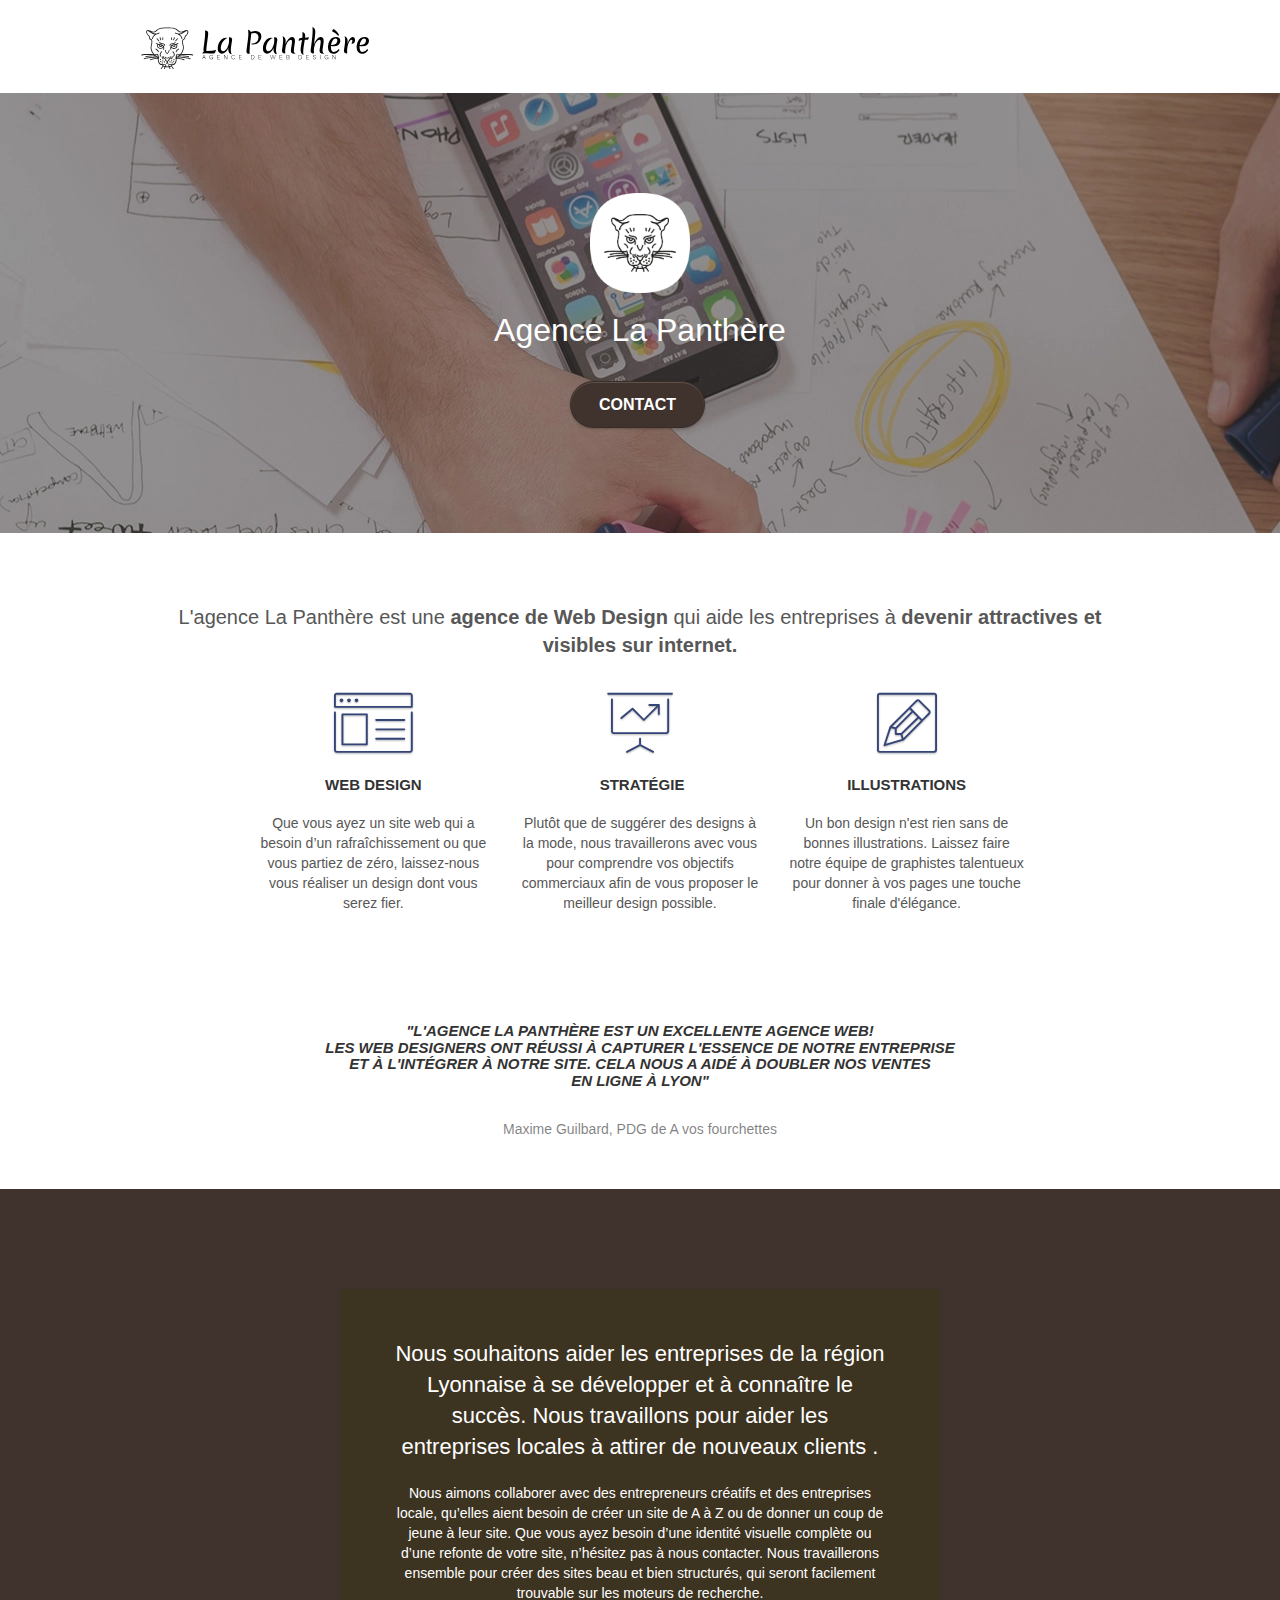
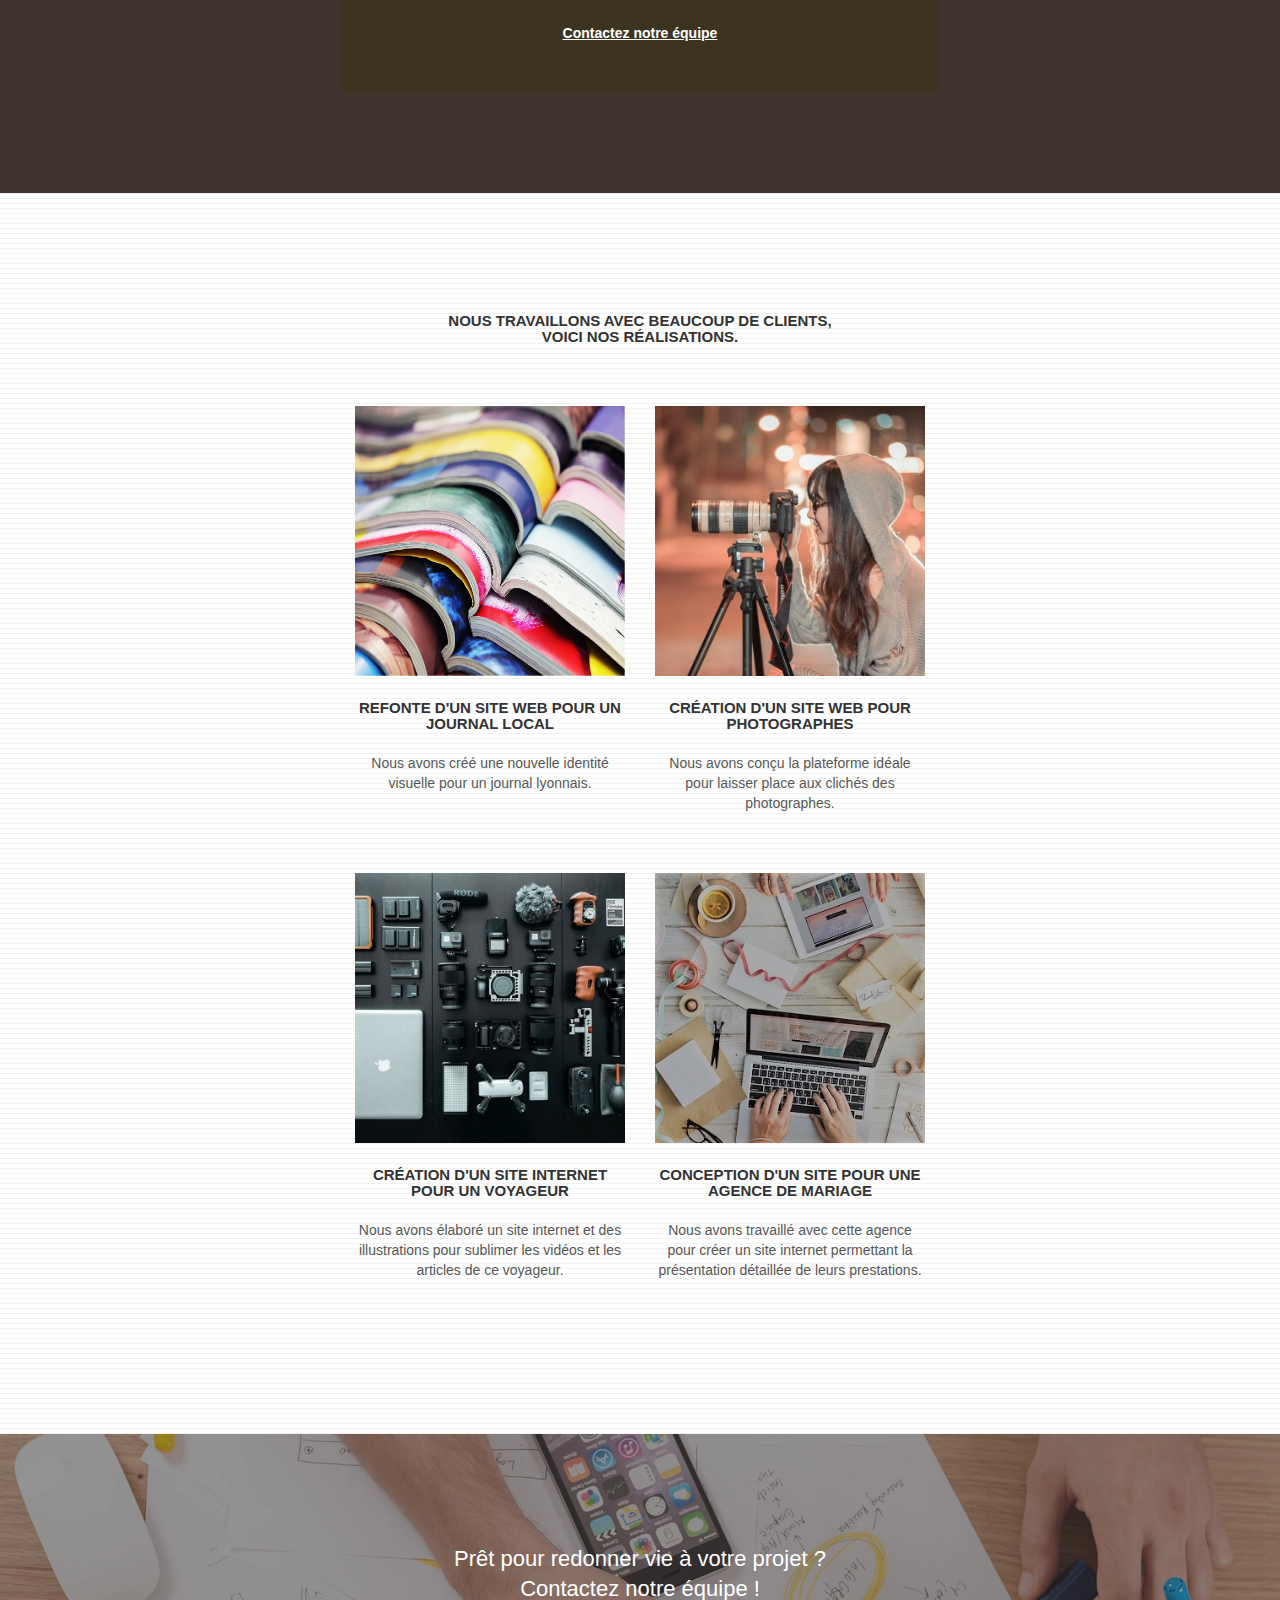
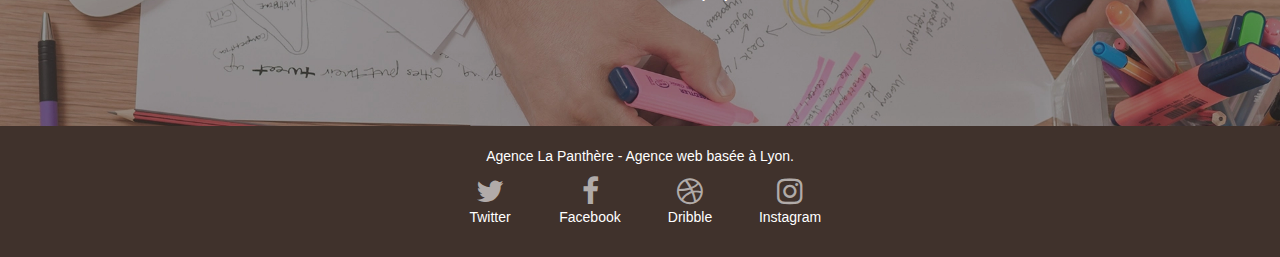
<file: index.html>
<!DOCTYPE html>
<html lang="fr">
  <head>
    <meta charset="utf-8" />
    <meta
      name="keywords"
      content="seo, google, site web, site internet, agence design paris, agence design, agence design,agence design,agence design,agence design,agence design,agence design,agence design,agence design"
    />
    <meta
      name="description"
      content="La Panthère est une agence de web design basée à Lyon qui aide les entreprises à devenir visibles 
	sur internet."
    />
    <meta
      name="viewport"
      content="width=device-width, initial-scale=1.0, viewport-fit=cover"
    />
    <link rel="shortcut icon" type="image/png" href="favicon.jpg" />

    <link rel="stylesheet" type="text/css" href="./css/bootstrap.css" />
    <link rel="stylesheet" type="text/css" href="style.css" />
    <link rel="stylesheet" type="text/css" href="./css/font-awesome.css" />
    <link rel="stylesheet" type="text/css" href="./css/et-line.css" />

    <title>La Panthère - Agence de Web Design sur Lyon</title>

    <!-- Analytics -->

    <!-- Analytics END -->
  </head>
  <body>
    <!-- Principal conteneur -->
    <div class="page-container">
      <!-- bloc-0 -->
      <div class="bloc bgc-white l-bloc" id="bloc-0">
        <div class="container bloc-sm">
          <nav class="navbar row">
            <div class="navbar-header">
              <a class="navbar-brand" href="index.html"
                ><img
                  src="img/agence-la-panthere-monochrome.svg"
                  alt="logo la panthere"
                  height="42"
              /></a>
            </div>
          </nav>
        </div>
      </div>
      <!-- bloc-0 END -->

      <!-- bloc-1-presentation -->
      <div
        class="bloc bgc-dark-slate-blue bg-banniere d-bloc bg-t-edge bloc-bg-texture texture-paper b-parallax"
        id="bloc-1-hero"
      >
        <div class="container bloc-lg">
          <div class="row tight-width-whitespace">
            <div class="col-sm-12">
              <img
                src="img/logo.webp"
                class="center-block image-resize-mode"
                alt="image la panthere"
                width="100"
              />
              <h1 class="text-center hero-bloc-text tc-white">
                Agence La Panthère
              </h1>
              <div class="text-center">
                <a
                  href="contact.html"
                  class="btn btn-lg btn-clean btn-rd cta-hero btn-atomic-tangerine"
                  id="cta-hero"
                  >Contact</a
                >
              </div>
            </div>
          </div>
        </div>
      </div>
      <!-- bloc-1-presentation END -->

      <!-- bloc-2-services -->
      <div class="bloc bgc-white l-bloc" id="bloc-2-services">
        <div class="container bloc-md">
          <div class="row">
            <h2 class="col-sm-12 text-center intro">
              L'agence La Panthère est une
              <strong>agence de Web Design</strong> qui aide les entreprises à
              <strong>devenir attractives et visibles sur internet.</strong>
            </h2>
          </div>
          <div class="row voffset-lg med-width-whitespace">
            <div class="col-sm-4">
              <div class="text-center">
                <span
                  class="et-icon-browser sm-shadow icon-dark-slate-blue icons icon-lg"
                ></span>
              </div>
              <h3 class="mg-md text-center">Web design</h3>
              <p class="text-center">
                Que vous ayez un site web qui a besoin d&rsquo;un
                rafraîchissement ou que vous partiez de zéro, laissez-nous vous
                réaliser un design dont vous serez fier.
              </p>
            </div>
            <div class="col-sm-4">
              <div class="text-center">
                <span
                  class="et-icon-presentation sm-shadow icon-dark-slate-blue icons icon-lg"
                ></span>
              </div>
              <h3 class="mg-md text-center">&nbsp;Stratégie</h3>
              <p class="text-center">
                Plutôt que de suggérer des designs à la mode, nous travaillerons
                avec vous pour comprendre vos objectifs commerciaux afin de vous
                proposer le meilleur design possible.<br />
              </p>
            </div>
            <div class="col-sm-4">
              <div class="text-center">
                <span
                  class="et-icon-edit sm-shadow icon-dark-slate-blue icons icon-lg"
                ></span>
              </div>
              <h3 class="mg-md text-center">Illustrations</h3>
              <p class="text-center">
                Un bon design n'est rien sans de bonnes illustrations. Laissez
                faire notre équipe de graphistes talentueux pour donner à vos
                pages une touche finale d'élégance.
              </p>
            </div>
          </div>
          <div class="row voffset-lg voffset">
            <div class="col-xs-12 col-md-8 col-md-offset-2 text-center">
              <h3>
                <i>
                  "L'agence La Panthère est un excellente agence web! <br />
                  Les web designers ont réussi à capturer l'essence de notre
                  entreprise <br />et à l'intégrer à notre site. Cela nous a
                  aidé à doubler nos ventes
                  <br />
                  en ligne à Lyon"
                </i>
              </h3>
              <br />
              Maxime Guilbard, PDG de A vos fourchettes
            </div>
          </div>
        </div>
      </div>
      <!-- bloc-2-services END -->

      <!-- bloc-3-what-i-do -->
      <div
        class="bloc tc-white bgc-atomic-tangerine bg-presentation d-bloc bloc-bg-texture texture-paper b-parallax"
        id="bloc-3-what-i-do"
      >
        <div class="container bloc-lg">
          <div class="row tight-width-whitespace black-background">
            <div class="col-sm-12">
              <h2 class="mg-md text-center tc-white">
                Nous souhaitons aider les entreprises de la région Lyonnaise à
                se développer et à connaître le succès. Nous travaillons pour
                aider les entreprises locales à attirer de nouveaux clients .<br />
              </h2>
              <p class="text-center white">
                Nous aimons collaborer avec des entrepreneurs créatifs et des
                entreprises locale, qu’elles aient besoin de créer un site de A
                à Z ou de donner un coup de jeune à leur site. Que vous ayez
                besoin d’une identité visuelle complète ou d’une refonte de
                votre site, n’hésitez pas à nous contacter. Nous travaillerons
                ensemble pour créer des sites beau et bien structurés, qui
                seront facilement trouvable sur les moteurs de recherche.
                <br /><br /><a class="ltc-white bold-link" href="page2.html"
                  >Contactez notre équipe</a
                ><br />
              </p>
            </div>
          </div>
        </div>
      </div>
      <!-- bloc-3-what-i-do END -->

      <!-- bloc-4-portfolio -->
      <div
        class="bloc bgc-white bg-lines-h2-bg bg-repeat l-bloc"
        id="bloc-4-portfolio"
      >
        <div class="container bloc-lg">
          <div class="row">
            <h3 class="col-sm-12 text-center">
              Nous travaillons avec beaucoup de clients,<br />
              voici nos réalisations.
            </h3>
          </div>
          <div class="row tight-width-whitespace portfolio-row">
            <div class="col-sm-6">
              <a
                href="#"
                data-lightbox="img/1.webp"
                data-gallery-id="gallery-1"
                data-caption="Refonte d'un site web pour un journal local"
                data-frame="snapshot-lb"
                ><img
                  src="img/1.webp"
                  loading="lazy"
                  alt="image de refonte site web journal"
                  class="img-responsive portfolio-thumb"
              /></a>
              <h3 class="mg-md text-center">
                Refonte d'un site web pour un journal local
              </h3>
              <p class="text-center">
                Nous avons créé une nouvelle identité visuelle pour un journal
                lyonnais.
              </p>
            </div>
            <div class="col-sm-6">
              <a
                href="#"
                data-lightbox="img/2.webp"
                data-gallery-id="gallery-1"
                data-caption="Création d'un site web pour photographes"
                data-frame="snapshot-lb"
                ><img
                  src="img/2.webp"
                  class="img-responsive portfolio-thumb"
                  loading="lazy"
                  alt="image Création d'un site web pour photographes"
              /></a>
              <h3 class="mg-md text-center">
                Création d'un site web pour photographes
              </h3>
              <p class="text-center">
                Nous avons conçu la plateforme idéale pour laisser place aux
                clichés des photographes.
              </p>
            </div>
          </div>
          <div class="row tight-width-whitespace portfolio-row">
            <div class="col-sm-6">
              <a
                href="#"
                data-lightbox="img/3.webp"
                data-gallery-id="gallery-1"
                data-caption="Création d'un site internet pour un voyageur"
                data-frame="snapshot-lb"
                ><img
                  src="img/3.webp"
                  class="img-responsive portfolio-thumb"
                  loading="lazy"
                  alt="image Création d'un site web pour voyageur"
              /></a>
              <h3 class="mg-md text-center">
                Création d'un site internet pour un voyageur
              </h3>
              <p class="text-center">
                Nous avons élaboré un site internet et des illustrations pour
                sublimer les vidéos et les articles de ce voyageur.
              </p>
            </div>
            <div class="col-sm-6">
              <a
                href="#"
                data-lightbox="img/4.webp"
                data-gallery-id="gallery-1"
                data-caption="Conception d'un site pour une agence de mariage"
                data-frame="snapshot-lb"
                ><img
                  src="img/4.webp"
                  class="img-responsive portfolio-thumb"
                  loading="lazy"
                  alt="image Création d'un site web pour agence de mariage"
              /></a>
              <h3 class="mg-md text-center">
                Conception d'un site pour une agence de mariage
              </h3>
              <p class="text-center">
                Nous avons travaillé avec cette agence pour créer un site
                internet permettant la présentation détaillée de leurs
                prestations.
              </p>
            </div>
          </div>
        </div>
      </div>
      <!-- bloc-4-portfolio END -->

      <!-- bloc-5-cta -->
      <div
        class="bloc bgc-dark-slate-blue bg-banniere d-bloc bloc-bg-texture texture-paper"
        id="bloc-5-cta"
      >
        <div class="container bloc-lg">
          <div class="row">
            <h2 class="mg-md text-center tc-white">
              Prêt pour redonner vie à votre projet ?<br />Contactez notre
              équipe !
            </h2>
            <div class="col-sm-12 text-center"></div>
          </div>
        </div>
      </div>
      <!-- bloc-5-cta END -->

      <!-- Footer - bloc-8 -->
      <div class="bloc bgc-atomic-tangerine d-bloc" id="bloc-8">
        <div class="container bloc-sm">
          <div class="row">
            <div class="col-sm-12">
              <p class="text-center white">
                Agence La Panthère - Agence web basée à Lyon.<br />
              </p>
              <div class="row row-no-gutters social">
                <div class="col-sm-3">
                  <div class="text-center">
                    <a class="social" href="#"
                      ><span class="fa fa-twitter icon-md"></span>
                      <p class="tc-white">Twitter</p></a
                    >
                  </div>
                </div>
                <div class="col-sm-3">
                  <div class="text-center">
                    <a class="social" href="#"
                      ><span class="fa fa-facebook icon-md"></span>
                      <p class="tc-white">Facebook</p></a
                    >
                  </div>
                </div>
                <div class="col-sm-3">
                  <div class="text-center">
                    <a class="social" href="#"
                      ><span class="fa fa-dribbble icon-md"></span>
                      <p class="tc-white">Dribble</p></a
                    >
                  </div>
                </div>
                <div class="col-sm-3">
                  <div class="text-center">
                    <a class="social" href="#"
                      ><span class="fa fa-instagram icon-md"></span>
                      <p class="tc-white">Instagram</p></a
                    >
                  </div>
                </div>
              </div>
            </div>
          </div>
        </div>
      </div>
      <!-- Footer - bloc-8 END -->
    </div>
    <!-- Principal conteneur END -->
    <script src="./js/jquery-2.1.0.js"></script>
    <script src="./js/bootstrap.js"></script>
    <script src="./js/blocs.js"></script>
    <script src="./js/jquery.touchSwipe.js" defer></script>
    <script src="./js/gmaps.js"></script>
    <script src="./js/jqBootstrapValidation.js"></script>
    <script src="./js/formHandler.js"></script>
  </body>
</html>
</file>
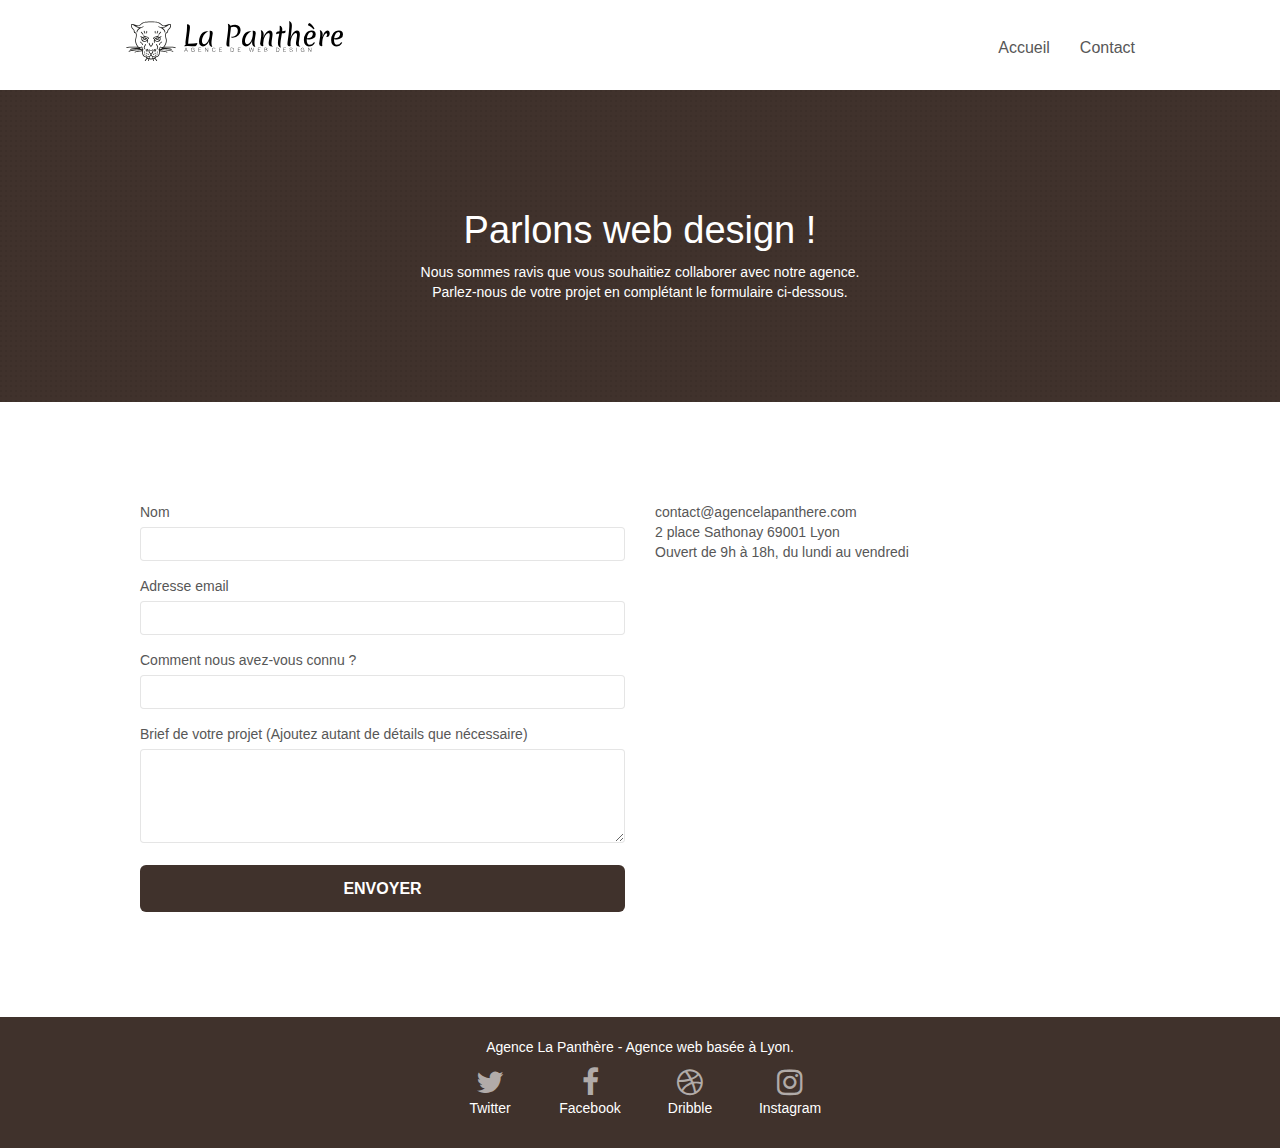
<file: contact.html>
<!DOCTYPE html>
<html lang="fr">
  <head>
    <meta charset="utf-8" />
    <meta name="keywords" content="" />
    <meta
      name="description"
      content="La Panthère est une agence de web design basée à Lyon n'hesitez pas à nous contacter."
    />
    <meta
      name="viewport"
      content="width=device-width, initial-scale=1.0, viewport-fit=cover"
    />
    <link rel="shortcut icon" type="image/png" href="favicon.jpg" />

    <link rel="stylesheet" type="text/css" href="./css/bootstrap.css" />
    <link rel="stylesheet" type="text/css" href="style.css" />
    <link rel="stylesheet" type="text/css" href="./css/font-awesome.css" />
    <link rel="stylesheet" type="text/css" href="./css/et-line.css" />

    <title>La Panthère - Contactez-nous</title>

    <!-- Analytics -->

    <!-- Analytics END -->
  </head>
  <body>
    <!-- Principal conteneur -->
    <div class="page-container">
      <!-- bloc-0 -->
      <div class="bloc bgc-white l-bloc" id="bloc-0">
        <div class="container bloc-sm">
          <nav class="navbar row">
            <div class="navbar-header">
              <img
                src="img/agence-la-panthere-monochrome.svg"
                alt="atlanta web design logo"
                height="40"
              />
              <button
                id="nav-toggle"
                type="button"
                class="ui-navbar-toggle navbar-toggle"
                data-toggle="collapse"
                data-target=".navbar-1"
              >
                <span class="sr-only">Toggle navigation</span
                ><span class="icon-bar"></span><span class="icon-bar"></span
                ><span class="icon-bar"></span>
              </button>
            </div>
            <div class="collapse navbar-collapse navbar-1 special-dropdown-nav">
              <ul class="site-navigation nav navbar-nav">
                <li>
                  <a href="index.html">Accueil</a>
                </li>
                <li></li>
                <li>
                  <a href="contact.html">Contact</a>
                </li>
              </ul>
            </div>
          </nav>
        </div>
      </div>
      <!-- bloc-0 END -->

      <!-- bloc-6 -->
      <div
        class="bloc bg-dots-bg bg-repeat bgc-atomic-tangerine d-bloc bloc-bg-texture texture-paper"
        id="bloc-6"
      >
        <div class="container bloc-lg">
          <div class="row">
            <div class="col-sm-12">
              <h1 class="text-center hero-bloc-text tc-white">
                Parlons web design !
              </h1>
              <p class="text-center mg-lg tc-white tight-width-whitespace">
                Nous sommes ravis que vous souhaitiez collaborer avec notre
                agence.<br />
                Parlez-nous de votre projet en complétant le formulaire
                ci-dessous.
              </p>
            </div>
          </div>
        </div>
      </div>
      <!-- bloc-6 END -->

      <!-- bloc-7 -->
      <div class="bloc bgc-white l-bloc" id="bloc-7">
        <div class="container bloc-lg">
          <div class="row">
            <div class="col-sm-6">
              <form
                id="form_1"
                novalidate
                data-success-msg="Your message has been sent."
                data-fail-msg="Sorry it seems that our mail server is not responding, Sorry for the inconvenience!"
              >
                <div class="form-group">
                  <label for="name"> Nom </label>
                  <input id="name" class="form-control" required />
                </div>
                <div class="form-group">
                  <label for="email"> Adresse email</label>
                  <input
                    id="email"
                    class="form-control"
                    type="email"
                    required
                  />
                </div>
                <div class="form-group">
                  <label for="input_504"> Comment nous avez-vous connu ?</label>
                  <input
                    class="form-control"
                    type="email"
                    required
                    id="input_504"
                  />
                </div>
                <div class="form-group">
                  <label for="message">
                    Brief de votre projet (Ajoutez autant de détails que
                    nécessaire)</label
                  >
                  <textarea
                    id="message"
                    class="form-control"
                    rows="4"
                    cols="50"
                    required
                  ></textarea>
                </div>
                <button
                  class="bloc-button btn btn-lg btn-block cta-hero btn-atomic-tangerine"
                  type="submit"
                >
                  Envoyer
                </button>
              </form>
            </div>
            <div class="col-sm-6">
              <p>
                contact@agencelapanthere.com<br />2 place Sathonay 69001 Lyon<br />Ouvert
                de 9h à 18h, du lundi au vendredi<br />
              </p>
            </div>
          </div>
        </div>
      </div>
      <!-- bloc-7 END -->

      <!-- ScrollToTop Button -->
      <a class="bloc-button btn btn-d scrollToTop" onclick="scrollToTarget('1')"
        ><span class="fa fa-chevron-up"></span
      ></a>
      <!-- ScrollToTop Button END-->

      <!-- Footer - bloc-8 -->
      <div class="bloc bgc-atomic-tangerine d-bloc" id="bloc-8">
        <div class="container bloc-sm">
          <div class="row">
            <div class="col-sm-12">
              <p class="text-center white">
                Agence La Panthère - Agence web basée à Lyon.<br />
              </p>
              <div class="row row-no-gutters social">
                <div class="col-sm-3">
                  <div class="text-center">
                    <a class="social" href="#"
                      ><span class="fa fa-twitter icon-md"></span>
                      <p class="tc-white">Twitter</p></a
                    >
                  </div>
                </div>
                <div class="col-sm-3">
                  <div class="text-center">
                    <a class="social" href="#"
                      ><span class="fa fa-facebook icon-md"></span>
                      <p class="tc-white">Facebook</p></a
                    >
                  </div>
                </div>
                <div class="col-sm-3">
                  <div class="text-center">
                    <a class="social" href="#"
                      ><span class="fa fa-dribbble icon-md"></span>
                      <p class="tc-white">Dribble</p></a
                    >
                  </div>
                </div>
                <div class="col-sm-3">
                  <div class="text-center">
                    <a class="social" href="#"
                      ><span class="fa fa-instagram icon-md"></span>
                      <p class="tc-white">Instagram</p></a
                    >
                  </div>
                </div>
              </div>
            </div>
          </div>
        </div>
      </div>
      <!-- Footer - bloc-8 END -->
    </div>
    <!-- Principal conteneur END -->
    <script src="./js/jquery-2.1.0.js"></script>
    <script src="./js/bootstrap.js"></script>
    <script src="./js/blocs.js"></script>
    <script src="./js/jqBootstrapValidation.js"></script>
    <script src="./js/formHandler.js"></script>
  </body>
</html>
</file>
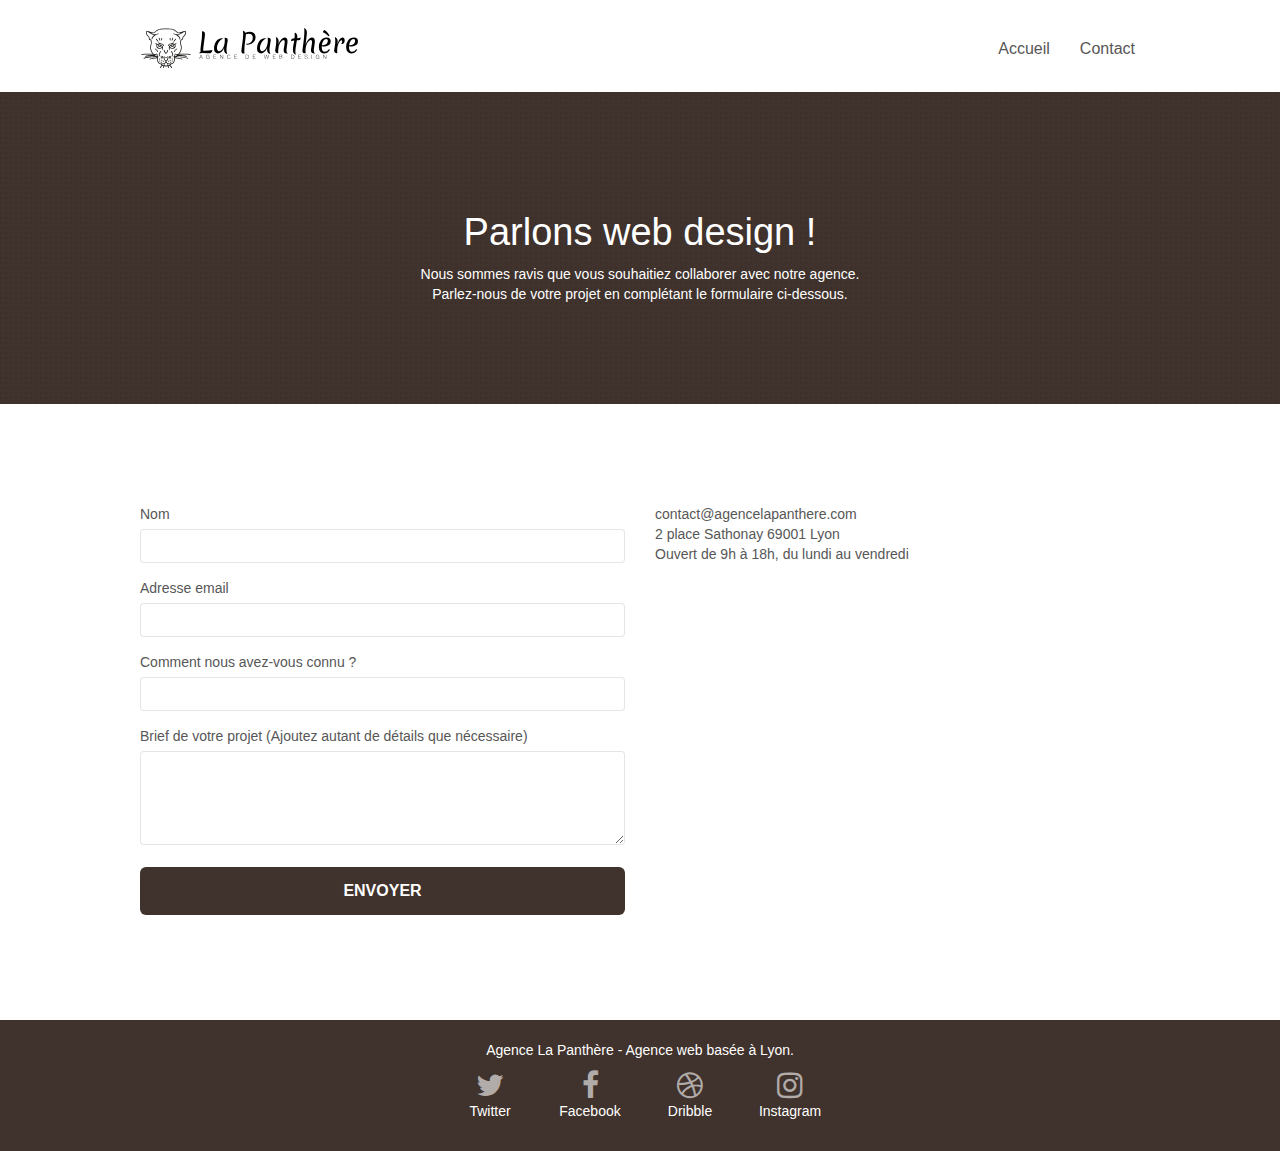
<file: page2.html>
<!DOCTYPE html>
<html lang="fr">
  <head>
    <meta charset="utf-8" />
    <meta name="keywords" content="" />
    <meta
      name="description"
      content="La Panthère est une agence de web design basée à Lyon n'hesitez pas à nous contacter."
    />
    <meta
      name="viewport"
      content="width=device-width, initial-scale=1.0, viewport-fit=cover"
    />
    <link rel="shortcut icon" type="image/png" href="favicon.jpg" />

    <link rel="stylesheet" type="text/css" href="./css/bootstrap.css" />
    <link rel="stylesheet" type="text/css" href="style.css" />
    <link rel="stylesheet" type="text/css" href="./css/font-awesome.css" />
    <link rel="stylesheet" type="text/css" href="./css/et-line.css" />

    <title>La Panthère - Contactez-nous</title>

    <!-- Analytics -->

    <!-- Analytics END -->
  </head>
  <body>
    <!-- Principal conteneur -->
    <div class="page-container">
      <!-- bloc-0 -->
      <div class="bloc bgc-white l-bloc" id="bloc-0">
        <div class="container bloc-sm">
          <nav class="navbar row">
            <div class="navbar-header">
              <a class="navbar-brand" href="index.html"
                ><img
                  src="img/agence-la-panthere-monochrome.svg"
                  alt="atlanta web design logo"
                  height="40"
              /></a>
              <button
                id="nav-toggle"
                type="button"
                class="ui-navbar-toggle navbar-toggle"
                data-toggle="collapse"
                data-target=".navbar-1"
              >
                <span class="sr-only">Toggle navigation</span
                ><span class="icon-bar"></span><span class="icon-bar"></span
                ><span class="icon-bar"></span>
              </button>
            </div>
            <div class="collapse navbar-collapse navbar-1 special-dropdown-nav">
              <ul class="site-navigation nav navbar-nav">
                <li>
                  <a href="index.html">Accueil</a>
                </li>
                <li></li>
                <li>
                  <a href="page2.html">Contact</a>
                </li>
              </ul>
            </div>
          </nav>
        </div>
      </div>
      <!-- bloc-0 END -->

      <!-- bloc-6 -->
      <div
        class="bloc bg-dots-bg bg-repeat bgc-atomic-tangerine d-bloc bloc-bg-texture texture-paper"
        id="bloc-6"
      >
        <div class="container bloc-lg">
          <div class="row">
            <div class="col-sm-12">
              <h1 class="text-center hero-bloc-text tc-white">
                Parlons web design !
              </h1>
              <p class="text-center mg-lg tc-white tight-width-whitespace">
                Nous sommes ravis que vous souhaitiez collaborer avec notre
                agence.<br />
                Parlez-nous de votre projet en complétant le formulaire
                ci-dessous.
              </p>
            </div>
          </div>
        </div>
      </div>
      <!-- bloc-6 END -->

      <!-- bloc-7 -->
      <div class="bloc bgc-white l-bloc" id="bloc-7">
        <div class="container bloc-lg">
          <div class="row">
            <div class="col-sm-6">
              <form
                id="form_1"
                novalidate
                success-msg="Your message has been sent."
                fail-msg="Sorry it seems that our mail server is not responding, Sorry for the inconvenience!"
              >
                <div class="form-group">
                  <label for="name"> Nom </label>
                  <input id="name" class="form-control" required />
                </div>
                <div class="form-group">
                  <label for="email"> Adresse email</label>
                  <input
                    id="email"
                    class="form-control"
                    type="email"
                    required
                  />
                </div>
                <div class="form-group">
                  <label for="input_504"> Comment nous avez-vous connu ?</label>
                  <input
                    class="form-control"
                    type="email"
                    required
                    id="input_504"
                  />
                </div>
                <div class="form-group">
                  <label for="message">
                    Brief de votre projet (Ajoutez autant de détails que
                    nécessaire)</label
                  >
                  <textarea
                    id="message"
                    class="form-control"
                    rows="4"
                    cols="50"
                    required
                  ></textarea>
                </div>
                <button
                  class="bloc-button btn btn-lg btn-block cta-hero btn-atomic-tangerine"
                  type="submit"
                >
                  Envoyer
                </button>
              </form>
            </div>
            <div class="col-sm-6">
              <p>
                contact@agencelapanthere.com<br />2 place Sathonay 69001 Lyon<br />Ouvert
                de 9h à 18h, du lundi au vendredi<br />
              </p>
            </div>
          </div>
        </div>
      </div>
      <!-- bloc-7 END -->

      <!-- ScrollToTop Button -->
      <a class="bloc-button btn btn-d scrollToTop" onclick="scrollToTarget('1')"
        ><span class="fa fa-chevron-up"></span
      ></a>
      <!-- ScrollToTop Button END-->

      <!-- Footer - bloc-8 -->
      <div class="bloc bgc-atomic-tangerine d-bloc" id="bloc-8">
        <div class="container bloc-sm">
          <div class="row">
            <div class="col-sm-12">
              <p class="text-center white">
                Agence La Panthère - Agence web basée à Lyon.<br />
              </p>
              <div class="row row-no-gutters social">
                <div class="col-sm-3">
                  <div class="text-center">
                    <a class="social" href="#"
                      ><span class="fa fa-twitter icon-md"></span>
                      <p class="tc-white">Twitter</p></a
                    >
                  </div>
                </div>
                <div class="col-sm-3">
                  <div class="text-center">
                    <a class="social" href="#"
                      ><span class="fa fa-facebook icon-md"></span>
                      <p class="tc-white">Facebook</p></a
                    >
                  </div>
                </div>
                <div class="col-sm-3">
                  <div class="text-center">
                    <a class="social" href="#"
                      ><span class="fa fa-dribbble icon-md"></span>
                      <p class="tc-white">Dribble</p></a
                    >
                  </div>
                </div>
                <div class="col-sm-3">
                  <div class="text-center">
                    <a class="social" href="#"
                      ><span class="fa fa-instagram icon-md"></span>
                      <p class="tc-white">Instagram</p></a
                    >
                  </div>
                </div>
              </div>
            </div>
          </div>
        </div>
      </div>
      <!-- Footer - bloc-8 END -->
    </div>
    <!-- Principal conteneur END -->
    <script src="./js/jquery-2.1.0.js"></script>
    <script src="./js/bootstrap.js"></script>
    <script src="./js/blocs.js"></script>
    <script src="./js/jqBootstrapValidation.js"></script>
    <script src="./js/formHandler.js"></script>
  </body>
</html>
</file>
<file: style.css>
body {
  margin: 0;
  padding: 0;
  background: #fff;
  overflow-x: hidden;
  -webkit-font-smoothing: antialiased;
  -moz-osx-font-smoothing: grayscale;
}

a,
button {
  transition: all 0.3s ease-in-out;
  outline: none !important;
}

a:hover {
  text-decoration: none;
  cursor: pointer;
}

#page-loading-blocs-notifaction {
  position: fixed;
  top: 0;
  bottom: 0;
  width: 100%;
  z-index: 100000;
  background: #ffffff url("img/pageload-spinner.gif") no-repeat center center;
}

.bloc {
  width: 100%;
  clear: both;
  background: 50% 50% no-repeat;
  padding: 0 50px;
  -webkit-background-size: cover;
  -moz-background-size: cover;
  -o-background-size: cover;
  background-size: cover;
  position: relative;
}

.bloc .container {
  padding-left: 0;
  padding-right: 0;
}

.bloc-lg {
  padding: 100px 50px;
}

.bloc-md {
  padding: 50px;
}

.bloc-sm {
  padding: 20px 50px;
}

.bg-center,
.bg-l-edge,
.bg-r-edge,
.bg-t-edge,
.bg-b-edge,
.bg-tl-edge,
.bg-bl-edge,
.bg-tr-edge,
.bg-br-edge,
.bg-repeat {
  -webkit-background-size: auto !important;
  -moz-background-size: auto !important;
  -o-background-size: auto !important;
  background-size: auto !important;
}

.bg-repeat {
  background: repeat;
}

.bg-t-edge {
  background: top no-repeat;
}

.bloc-bg-texture::before {
  content: "";
  background-size: 2px 2px;
  position: absolute;
  top: 0;
  bottom: 0;
  left: 0;
  right: 0;
}

/* .texture-paper::before {
  background: url("img/texture-paper.png");
  background-size: 280px 280px;
} */

.b-parallax {
  background-attachment: fixed;
}

.d-bloc {
  color: rgba(255, 255, 255, 0.7);
}

.d-bloc button:hover {
  color: rgba(255, 255, 255, 0.9);
}

.d-bloc .icon-round,
.d-bloc .icon-square,
.d-bloc .icon-rounded,
.d-bloc .icon-semi-rounded-a,
.d-bloc .icon-semi-rounded-b {
  border-color: rgba(255, 255, 255, 0.9);
}

.d-bloc .divider-h span {
  border-color: rgba(255, 255, 255, 0.2);
}

.d-bloc .a-btn,
.d-bloc .navbar a,
.d-bloc .navbar-brand,
.d-bloc a .icon-sm,
.d-bloc a .icon-md,
.d-bloc a .icon-lg,
.d-bloc a .icon-xl,
.d-bloc h1 a,
.d-bloc h2 a,
.d-bloc h3 a,
.d-bloc h4 a,
.d-bloc h5 a,
.d-bloc h6 a,
.d-bloc p a {
  color: rgba(255, 255, 255, 0.6);
}

.d-bloc .a-btn:hover,
.d-bloc .navbar a:hover,
.d-bloc .navbar-brand:hover,
.d-bloc a:hover .icon-sm,
.d-bloc a:hover .icon-md,
.d-bloc a:hover .icon-lg,
.d-bloc a:hover .icon-xl,
.d-bloc h1 a:hover,
.d-bloc h2 a:hover,
.d-bloc h3 a:hover,
.d-bloc h4 a:hover,
.d-bloc h5 a:hover,
.d-bloc h6 a:hover,
.d-bloc p a:hover {
  color: rgba(255, 255, 255, 1);
}

.d-bloc .navbar-toggle .icon-bar {
  background: rgba(255, 255, 255, 1);
}

.d-bloc .btn-wire,
.d-bloc .btn-wire:hover {
  color: rgba(255, 255, 255, 1);
  border-color: rgba(255, 255, 255, 1);
}

.d-bloc .panel {
  color: rgba(0, 0, 0, 0.5);
}

.d-bloc .panel button:hover {
  color: rgba(0, 0, 0, 0.7);
}

.d-bloc .panel icon {
  border-color: rgba(0, 0, 0, 0.7);
}

.d-bloc .panel .divider-h span {
  border-color: rgba(0, 0, 0, 0.1);
}

.d-bloc .panel .a-btn {
  color: rgba(0, 0, 0, 0.6);
}

.d-bloc .panel .a-btn:hover {
  color: rgba(0, 0, 0, 1);
}

.d-bloc .panel .btn-wire,
.d-bloc .panel .btn-wire:hover {
  color: rgba(0, 0, 0, 0.7);
  border-color: rgba(0, 0, 0, 0.3);
}

.d-bloc .panel,
.l-bloc {
  color: rgba(0, 0, 0, 0.5);
}

.d-bloc .panel button:hover,
.l-bloc button:hover {
  color: rgba(0, 0, 0, 0.7);
}

.l-bloc .icon-round,
.l-bloc .icon-square,
.l-bloc .icon-rounded,
.l-bloc .icon-semi-rounded-a,
.l-bloc .icon-semi-rounded-b {
  border-color: rgba(0, 0, 0, 0.7);
}

.d-bloc .panel .divider-h span,
.l-bloc .divider-h span {
  border-color: rgba(0, 0, 0, 0.1);
}

.d-bloc .panel .a-btn,
.l-bloc .a-btn,
.l-bloc .navbar a,
.l-bloc .navbar-brand,
.l-bloc a .icon-sm,
.l-bloc a .icon-md,
.l-bloc a .icon-lg,
.l-bloc a .icon-xl,
.l-bloc h1 a,
.l-bloc h2 a,
.l-bloc h3 a,
.l-bloc h4 a,
.l-bloc h5 a,
.l-bloc h6 a,
.l-bloc p a {
  color: rgba(0, 0, 0, 0.6);
}

.d-bloc .panel .a-btn:hover,
.l-bloc .a-btn:hover,
.l-bloc .navbar a:hover,
.l-bloc .navbar-brand:hover,
.l-bloc a:hover .icon-sm,
.l-bloc a:hover .icon-md,
.l-bloc a:hover .icon-lg,
.l-bloc a:hover .icon-xl,
.l-bloc h1 a:hover,
.l-bloc h2 a:hover,
.l-bloc h3 a:hover,
.l-bloc h4 a:hover,
.l-bloc h5 a:hover,
.l-bloc h6 a:hover,
.l-bloc p a:hover {
  color: rgba(0, 0, 0, 1);
}

.l-bloc .navbar-toggle .icon-bar {
  color: rgba(0, 0, 0, 0.6);
}

.d-bloc .panel .btn-wire,
.d-bloc .panel .btn-wire:hover,
.l-bloc .btn-wire,
.l-bloc .btn-wire:hover {
  color: rgba(0, 0, 0, 0.7);
  border-color: rgba(0, 0, 0, 0.3);
}

.voffset {
  margin-top: 30px;
}

.voffset-lg {
  margin-top: 80px;
}

.row-no-gutters {
  margin-right: 0;
  margin-left: 0;
}

.row.row-no-gutters > [class^="col-"],
.row.row-no-gutters > [class*=" col-"] {
  padding-right: 0;
  padding-left: 0;
}

#bloc-1-hero h1 {
  font-size: 32px;
}

.navbar {
  margin-bottom: 0;
  z-index: 1;
}

.navbar-brand {
  height: auto;
  padding: 3px 15px;
  font-size: 25px;
  font-weight: normal;
  font-weight: 600;
  line-height: 44px;
}

.navbar-brand img {
  max-height: 200px;
  margin: 0 5px 0 0;
  display: inline;
}

.navbar-brand img[src$="svg"] {
  min-width: 100px;
}

.nav-center .navbar-brand img {
  margin: 0;
}

.navbar .nav {
  padding-top: 2px;
  margin-right: -16px;
  float: right;
  z-index: 1;
}

.nav > li {
  float: left;
  margin-top: 4px;
  font-size: 16px;
}

.navbar-nav .open .dropdown-menu > li > a {
  text-align: inherit;
}

.nav > li a:hover,
.nav > li a:focus {
  background: transparent;
}

.navbar-toggle {
  margin: 10px 10px 0 0;
  border: 0px;
}

.navbar-toggle:hover {
  background: transparent !important;
}

.navbar-toggle .icon-bar {
  background-color: rgba(0, 0, 0, 0.5);
  width: 26px;
}

.nav-invert .navbar .nav {
  float: left;
}

.nav-invert .navbar-header,
.nav-invert .navbar-brand {
  float: right;
  position: relative;
  z-index: 2;
}

@media (min-width: 768px) {
  .site-navigation {
    position: absolute;
    top: 50%;
    right: 20px;
    transform: translate(0, -50%);
    -webkit-transform: translateY(-50%);
  }
  .nav > li .dropdown-menu a,
  .nav > li .dropdown-menu a:hover {
    color: #484848;
  }
  .nav-invert .site-navigation {
    left: 0;
    right: 0;
  }
  .nav-center {
    text-align: center;
  }
  .nav-center .navbar-header {
    width: 100%;
  }
  .nav-center .navbar-header,
  .nav-center .navbar-brand,
  .nav-center .nav > li {
    float: none;
    display: inline-block;
  }
  .nav-center .site-navigation {
    position: relative;
    width: 100%;
    right: 0;
    margin-right: 0px;
    margin-top: 20px;
  }
  .nav-center.mini-nav .navbar-toggle {
    float: none;
    margin: 10px auto 0;
  }
}

.nav > li > .dropdown a {
  background: none !important;
  display: block;
  padding: 14px 15px;
}

nav .caret {
  margin: 0 5px;
}

.dropdown-menu .dropdown-menu {
  top: -8px;
  left: 100%;
}

.dropdown-menu .dropmenu-flow-right {
  top: 100%;
  left: 0;
  margin-left: -1px;
  border-top-left-radius: 0;
  border-top-right-radius: 0;
}

.dropdown-menu .dropdown span {
  border: 4px solid black;
  border-top-color: transparent;
  border-right-color: transparent;
  border-bottom-color: transparent;
  margin: 6px -5px 0 0 !important;
  float: right;
}

.mg-md {
  margin-top: 10px;
  margin-bottom: 20px;
}

.mg-lg {
  margin-top: 10px;
  margin-bottom: 40px;
}

.btn {
  margin: 0 5px 5px 0;
}

.btn.pull-right {
  margin: 0 0 5px 5px;
}

.btn-d,
.btn-d:hover,
.btn-d:focus {
  color: #fff;
  background: rgba(0, 0, 0, 0.3);
}

button {
  outline: none !important;
}

.btn-rd {
  border-radius: 40px;
}

.btn-clean {
  border: 1px solid rgba(0, 0, 0, 0.08);
  border-bottom-color: rgba(0, 0, 0, 0.1);
  text-shadow: 0 1px 0 rgba(0, 0, 1, 0.1);
  box-shadow: 0 1px 3px rgba(0, 0, 1, 0.25),
    inset 0 1px 0 0 rgba(255, 255, 255, 0.15);
}

.icon-md {
  font-size: 30px !important;
}

.icon-lg {
  font-size: 60px !important;
}

.sm-shadow {
  text-shadow: 0 1px 2px rgba(0, 0, 0, 0.3);
}

.panel-sq,
.panel-sq .panel-heading,
.panel-sq .panel-footer {
  border-radius: 0;
}

.panel-rd {
  border-radius: 30px;
}

.panel-rd .panel-heading {
  border-radius: 29px 29px 0 0;
}

.panel-rd .panel-footer {
  border-radius: 0 0 29px 29px;
}

.form-control {
  border-color: rgba(0, 0, 0, 0.1);
  box-shadow: none;
  margin-bottom: 1rem;
}

.scrollToTop {
  width: 40px;
  height: 40px;
  position: fixed;
  bottom: 20px;
  right: 20px;
  opacity: 0;
  z-index: 500;
  transition: all 0.3s ease-in-out;
}

.scrollToTop span {
  margin-top: 6px;
}

.showScrollTop {
  font-size: 14px;
  opacity: 1;
}

a[data-lightbox] {
  position: relative;
  display: block;
  text-align: center;
}

a[data-lightbox]:hover::before {
  content: "+";
  font-family: "HelveticaNeue-Light", "Helvetica Neue Light", "Helvetica Neue",
    Helvetica, Arial;
  font-size: 32px;
  width: 50px;
  height: 50px;
  margin-left: -25px;
  border-radius: 50%;
  background: rgba(0, 0, 0, 0.6);
  color: #fff;
  font-weight: 100;
  z-index: 1;
  position: absolute;
  top: 50%;
  transform: translateY(-50%);
  -webkit-transform: translateY(-50%);
}

a[data-lightbox]:hover img {
  opacity: 0.6;
  -webkit-animation-fill-mode: none;
  animation-fill-mode: none;
}

#lightbox-modal {
  display: flex;
  align-items: center;
}

#lightbox-modal .modal-dialog {
  width: 90%;
  max-width: 900px;
  margin: 0 auto 0;
}

#lightbox-modal .modal-dialog img {
  max-height: 90vh;
  margin: 0 auto;
}

.lightbox-caption {
  padding: 20px;
  color: #fff;
  background: rgba(0, 0, 0, 0.5);
  position: absolute;
  left: 15px;
  right: 15px;
  bottom: 5px;
}

.close-lightbox {
  color: #fff;
  font-size: 30px;
  position: absolute;
  top: 20px;
  right: 20px;
  z-index: 20;
  background: rgba(0, 0, 0, 0.5);
  border: none;
  line-height: 30px;
  padding: 0 9px 5px;
  opacity: 0.3;
}

.close-lightbox:hover,
.next-lightbox:hover,
.prev-lightbox:hover {
  opacity: 1;
  color: #fff;
}

.next-lightbox,
.prev-lightbox {
  font-size: 20px;
  color: rgba(255, 255, 255, 0.9);
  background: rgba(0, 0, 0, 0.5);
  transition: all 0.2s ease-in-out;
  position: absolute;
  top: 45%;
  z-index: 1;
  opacity: 0.4;
}

.next-lightbox {
  padding: 6px 8px 1px 13px;
  right: 25px;
}

.prev-lightbox {
  padding: 6px 13px 1px 10px;
  left: 25px;
}

.snapshot-lb .modal-body {
  padding-bottom: 45px;
}

.snapshot-lb .lightbox-caption {
  padding: 0;
  color: rgba(0, 0, 0, 0.5);
  background: none;
}

h1,
h2,
h3,
h4,
h5,
h6,
p,
label,
.btn,
a {
  font-family: "helvetica";
  font-weight: 400;
  color: #575757 !important;
}

.container {
  max-width: 1000px;
}

.hero-bloc-text {
  font-size: 38px;
}

.hero-bloc-text-sub {
  font-size: 36px;
}

.statement-bloc-text {
  line-height: 26px;
  font-style: italic;
  font-size: 20px;
  text-align: center;
  font-weight: lighter;
  max-width: 520px;
  margin: auto auto auto auto;
}

p {
  font-size: 14px;
}

.tight-width-whitespace {
  max-width: 600px;
  margin: auto auto auto auto;
}

.h1 {
  font-size: 20px;
  font-family: "Open Sans";
}

.cta-hero {
  margin-top: 22px;
  color: #ffffff !important;
  text-transform: uppercase;
  padding: 12px 28px 12px 28px;
  font-size: 16px;
  font-weight: 700;
}

.social {
  max-width: 400px;
  margin: auto auto auto auto;
}

h2 {
  font-size: 22px;
  line-height: 1.4em;
}

h3 {
  font-size: 15px;
  text-transform: uppercase;
  font-weight: 700;
  color: #333333 !important;
}

.med-width-whitespace {
  max-width: 800px;
  margin: auto auto auto auto;
  box-shadow: 0px 0px 0px #000000;
}

h1 {
  color: #333333 !important;
}

h4 {
  color: #333333 !important;
}

.icons {
  margin-bottom: 14px;
  margin-top: 24px;
}

.white {
  color: #ffffff !important;
}

.portfolio-thumb {
  margin-bottom: 24px;
}

.portfolio-row {
  margin-bottom: 44px;
  margin-top: 50px;
}

.avatar {
  box-shadow: 0px 4px 9px rgba(0, 0, 0, 0.3);
}

.black-background {
  background-color: rgb(60 51 29 / 70%);
  padding: 40px 40px 40px 40px;
}

.bold-link {
  font-weight: 900;
  text-decoration: underline !important;
}

.bgc-white {
  background-color: #ffffff;
}

.bgc-dark-slate-blue {
  background-color: #364577;
}

.bgc-atomic-tangerine {
  background-color: #40322c;
}

.tc-white {
  color: #fff !important;
  text-align: center;
}

.btn-atomic-tangerine {
  background: #40322c;
  color: #ffffff !important;
}

.btn-atomic-tangerine:hover {
  background: #c27956 !important;
  color: #ffffff !important;
}

.ltc-white {
  color: #ffffff !important;
}

.ltc-white:hover {
  color: #cccccc !important;
}

.ltc-atomic-tangerine {
  color: #f3976c !important;
}

.ltc-atomic-tangerine:hover {
  color: #c27956 !important;
}

.icon-dark-slate-blue {
  color: #364577 !important;
  border-color: #364577 !important;
}

.bg-dots-bg {
  background-image: url("img/dots-bg.png");
}

.bg-lines-h2-bg {
  background-image: url("img/lines-h2-bg.png");
}

.bg-banniere {
  background-image: url("img/agence-la-panthere.webp");
}

.bg-presentation {
  background-image: url("img/image-de-presentation.webp");
}

.intro {
  font-size: 20px;
}
@media (max-width: 1024px) {
  .bloc {
    padding-left: 20px;
    padding-right: 20px;
  }
  .bloc.full-width-bloc,
  .bloc-tile-2.full-width-bloc .container,
  .bloc-tile-3.full-width-bloc .container,
  .bloc-tile-4.full-width-bloc .container {
    padding-left: 0;
    padding-right: 0;
  }
}

@media (max-width: 992px) and (min-width: 768px) {
  .navbar .nav {
    max-width: 80%;
  }
  .nav-center.navbar .nav {
    max-width: 100%;
  }
}

@media only screen and (min-width: 768px) and (max-width: 1024px) and (orientation: landscape) {
  .b-parallax {
    background-attachment: scroll;
  }
}

@media only screen and (min-width: 1024px) and (max-width: 1366px) and (-webkit-min-device-pixel-ratio: 1.5) {
  .b-parallax {
    background-attachment: scroll;
  }
}

@media (max-width: 991px) {
  .container {
    width: 100%;
  }
  .b-parallax {
    background-attachment: scroll;
  }
  .page-container,
  #hero-bloc {
    overflow-x: hidden;
    position: relative;
  }
  /* .bloc {
    padding-left: constant(safe-area-inset-left);
    padding-right: constant(safe-area-inset-right);
  } */
  .bloc-group,
  .bloc-group .bloc {
    display: block;
    width: 100%;
  }
  .bloc-fill-screen .fill-bloc-top-edge,
  .bloc-fill-screen .fill-bloc-bottom-edge {
    padding: 0 20px;
    /* padding-left: constant(safe-area-inset-left);
    padding-right: constant(safe-area-inset-right); */
  }
}

@media (max-width: 767px) {
  .page-container {
    overflow-x: hidden;
    position: relative;
  }
  h1,
  h2,
  h3,
  h4,
  h5,
  h6,
  p,
  #disqus_thread {
    padding-left: 10px !important;
    padding-right: 10px !important;
  }
  .b-parallax {
    background-attachment: scroll;
  }
  .navbar .nav {
    padding-top: 0;
    border-top: 1px solid rgba(0, 0, 0, 0.2);
    float: none !important;
  }
  .navbar.row {
    margin-left: 0;
    margin-right: 0;
  }
  .site-navigation {
    position: inherit;
    transform: none;
    -webkit-transform: none;
    -ms-transform: none;
  }
  .nav > li {
    margin-top: 0;
    border-bottom: 1px solid rgba(0, 0, 0, 0.1);
    background: rgba(0, 0, 0, 0.05);
    text-align: left;
    padding-left: 15px;
    width: 100%;
  }
  .nav > li:hover {
    background: rgba(0, 0, 0, 0.08);
  }
  .dropdown .dropdown a .caret {
    float: none;
    margin: 5px 0 0 10px !important;
    border: 4px solid black;
    border-bottom-color: transparent;
    border-right-color: transparent;
    border-left-color: transparent;
  }
  #hero-bloc .navbar .nav {
    background: rgba(0, 0, 0, 0.8);
  }
  #hero-bloc .navbar .nav a {
    color: rgba(255, 255, 255, 0.6);
  }
  .hero {
    padding: 50px 0;
  }
  .hero-nav {
    left: -1px;
    right: -1px;
  }
  .navbar-collapse {
    padding: 0;
    overflow-x: hidden;
    -webkit-box-shadow: none;
    box-shadow: none;
  }
  .navbar-brand img {
    max-height: 40px;
    width: auto;
  }
  .nav-invert .navbar-header {
    float: none;
    width: 100%;
  }
  .nav-invert .navbar-toggle {
    float: left;
    margin-left: 10px;
  }
  .bloc {
    padding-left: 0;
    padding-right: 0;
  }
  .bloc-xxl,
  .bloc-xl,
  .bloc-lg {
    padding: 40px 0;
  }
  .bloc-sm,
  .bloc-md {
    padding-left: 0;
    padding-right: 0;
  }
  .bloc-tile-2 .container,
  .bloc-tile-3 .container,
  .bloc-tile-4 .container,
  .bloc-fill-screen .fill-bloc-top-edge,
  .bloc-fill-screen .fill-bloc-bottom-edge {
    padding-left: 0;
    padding-right: 0;
  }
  .a-block {
    padding: 0 10px;
  }
  .btn-dwn {
    display: none;
  }
  .voffset {
    margin-top: 5px;
  }
  .voffset-md {
    margin-top: 20px;
  }
  .voffset-lg {
    margin-top: 30px;
  }
  form {
    padding: 5px;
  }
  .close-lightbox {
    display: inline-block;
  }
  .blocsapp-device-iphone5 {
    background-size: 216px 425px;
    padding-top: 60px;
    width: 216px;
    height: 425px;
  }
  .blocsapp-device-iphone5 img {
    width: 180px;
    height: 320px;
  }
}

@media (max-width: 400px) {
  .bloc {
    padding-left: 0;
    padding-right: 0;
  }
}

@media (max-width: 767px) {
  .bloc-mob-center-text {
    text-align: center;
  }
}
</file>
<file: css/et-line.css>
@font-face {
    font-family: et-line;
    src: url(../fonts/et-line.eot);
    src: url(../fonts/et-line.eot?#iefix) format('embedded-opentype'), url(../fonts/et-line.woff) format('woff'), url(../fonts/et-line.ttf) format('truetype'), url(../fonts/et-line.svg#et-line) format('svg');
    font-weight: 400;
    font-style: normal
}

.et-icon-adjustments,
.et-icon-alarmclock,
.et-icon-anchor,
.et-icon-aperture,
.et-icon-attachment,
.et-icon-bargraph,
.et-icon-basket,
.et-icon-beaker,
.et-icon-bike,
.et-icon-book-open,
.et-icon-briefcase,
.et-icon-browser,
.et-icon-calendar,
.et-icon-camera,
.et-icon-caution,
.et-icon-chat,
.et-icon-circle-compass,
.et-icon-clipboard,
.et-icon-clock,
.et-icon-cloud,
.et-icon-compass,
.et-icon-desktop,
.et-icon-dial,
.et-icon-document,
.et-icon-documents,
.et-icon-download,
.et-icon-dribbble,
.et-icon-edit,
.et-icon-envelope,
.et-icon-expand,
.et-icon-facebook,
.et-icon-flag,
.et-icon-focus,
.et-icon-gears,
.et-icon-genius,
.et-icon-gift,
.et-icon-global,
.et-icon-globe,
.et-icon-googleplus,
.et-icon-grid,
.et-icon-happy,
.et-icon-hazardous,
.et-icon-heart,
.et-icon-hotairballoon,
.et-icon-hourglass,
.et-icon-key,
.et-icon-laptop,
.et-icon-layers,
.et-icon-lifesaver,
.et-icon-lightbulb,
.et-icon-linegraph,
.et-icon-linkedin,
.et-icon-lock,
.et-icon-magnifying-glass,
.et-icon-map,
.et-icon-map-pin,
.et-icon-megaphone,
.et-icon-mic,
.et-icon-mobile,
.et-icon-newspaper,
.et-icon-notebook,
.et-icon-paintbrush,
.et-icon-paperclip,
.et-icon-pencil,
.et-icon-phone,
.et-icon-picture,
.et-icon-pictures,
.et-icon-piechart,
.et-icon-presentation,
.et-icon-pricetags,
.et-icon-printer,
.et-icon-profile-female,
.et-icon-profile-male,
.et-icon-puzzle,
.et-icon-quote,
.et-icon-recycle,
.et-icon-refresh,
.et-icon-ribbon,
.et-icon-rss,
.et-icon-sad,
.et-icon-scissors,
.et-icon-scope,
.et-icon-search,
.et-icon-shield,
.et-icon-speedometer,
.et-icon-strategy,
.et-icon-streetsign,
.et-icon-tablet,
.et-icon-target,
.et-icon-telescope,
.et-icon-toolbox,
.et-icon-tools,
.et-icon-tools-2,
.et-icon-trophy,
.et-icon-tumblr,
.et-icon-twitter,
.et-icon-upload,
.et-icon-video,
.et-icon-wallet,
.et-icon-wine {
    font-family: et-line;
    speak: none;
    font-style: normal;
    font-weight: 400;
    font-variant: normal;
    text-transform: none;
    line-height: 1;
    -webkit-font-smoothing: antialiased;
    -moz-osx-font-smoothing: grayscale;
    display: inline-block
}

.et-icon-mobile:before {
    content: "\e000"
}

.et-icon-laptop:before {
    content: "\e001"
}

.et-icon-desktop:before {
    content: "\e002"
}

.et-icon-tablet:before {
    content: "\e003"
}

.et-icon-phone:before {
    content: "\e004"
}

.et-icon-document:before {
    content: "\e005"
}

.et-icon-documents:before {
    content: "\e006"
}

.et-icon-search:before {
    content: "\e007"
}

.et-icon-clipboard:before {
    content: "\e008"
}

.et-icon-newspaper:before {
    content: "\e009"
}

.et-icon-notebook:before {
    content: "\e00a"
}

.et-icon-book-open:before {
    content: "\e00b"
}

.et-icon-browser:before {
    content: "\e00c"
}

.et-icon-calendar:before {
    content: "\e00d"
}

.et-icon-presentation:before {
    content: "\e00e"
}

.et-icon-picture:before {
    content: "\e00f"
}

.et-icon-pictures:before {
    content: "\e010"
}

.et-icon-video:before {
    content: "\e011"
}

.et-icon-camera:before {
    content: "\e012"
}

.et-icon-printer:before {
    content: "\e013"
}

.et-icon-toolbox:before {
    content: "\e014"
}

.et-icon-briefcase:before {
    content: "\e015"
}

.et-icon-wallet:before {
    content: "\e016"
}

.et-icon-gift:before {
    content: "\e017"
}

.et-icon-bargraph:before {
    content: "\e018"
}

.et-icon-grid:before {
    content: "\e019"
}

.et-icon-expand:before {
    content: "\e01a"
}

.et-icon-focus:before {
    content: "\e01b"
}

.et-icon-edit:before {
    content: "\e01c"
}

.et-icon-adjustments:before {
    content: "\e01d"
}

.et-icon-ribbon:before {
    content: "\e01e"
}

.et-icon-hourglass:before {
    content: "\e01f"
}

.et-icon-lock:before {
    content: "\e020"
}

.et-icon-megaphone:before {
    content: "\e021"
}

.et-icon-shield:before {
    content: "\e022"
}

.et-icon-trophy:before {
    content: "\e023"
}

.et-icon-flag:before {
    content: "\e024"
}

.et-icon-map:before {
    content: "\e025"
}

.et-icon-puzzle:before {
    content: "\e026"
}

.et-icon-basket:before {
    content: "\e027"
}

.et-icon-envelope:before {
    content: "\e028"
}

.et-icon-streetsign:before {
    content: "\e029"
}

.et-icon-telescope:before {
    content: "\e02a"
}

.et-icon-gears:before {
    content: "\e02b"
}

.et-icon-key:before {
    content: "\e02c"
}

.et-icon-paperclip:before {
    content: "\e02d"
}

.et-icon-attachment:before {
    content: "\e02e"
}

.et-icon-pricetags:before {
    content: "\e02f"
}

.et-icon-lightbulb:before {
    content: "\e030"
}

.et-icon-layers:before {
    content: "\e031"
}

.et-icon-pencil:before {
    content: "\e032"
}

.et-icon-tools:before {
    content: "\e033"
}

.et-icon-tools-2:before {
    content: "\e034"
}

.et-icon-scissors:before {
    content: "\e035"
}

.et-icon-paintbrush:before {
    content: "\e036"
}

.et-icon-magnifying-glass:before {
    content: "\e037"
}

.et-icon-circle-compass:before {
    content: "\e038"
}

.et-icon-linegraph:before {
    content: "\e039"
}

.et-icon-mic:before {
    content: "\e03a"
}

.et-icon-strategy:before {
    content: "\e03b"
}

.et-icon-beaker:before {
    content: "\e03c"
}

.et-icon-caution:before {
    content: "\e03d"
}

.et-icon-recycle:before {
    content: "\e03e"
}

.et-icon-anchor:before {
    content: "\e03f"
}

.et-icon-profile-male:before {
    content: "\e040"
}

.et-icon-profile-female:before {
    content: "\e041"
}

.et-icon-bike:before {
    content: "\e042"
}

.et-icon-wine:before {
    content: "\e043"
}

.et-icon-hotairballoon:before {
    content: "\e044"
}

.et-icon-globe:before {
    content: "\e045"
}

.et-icon-genius:before {
    content: "\e046"
}

.et-icon-map-pin:before {
    content: "\e047"
}

.et-icon-dial:before {
    content: "\e048"
}

.et-icon-chat:before {
    content: "\e049"
}

.et-icon-heart:before {
    content: "\e04a"
}

.et-icon-cloud:before {
    content: "\e04b"
}

.et-icon-upload:before {
    content: "\e04c"
}

.et-icon-download:before {
    content: "\e04d"
}

.et-icon-target:before {
    content: "\e04e"
}

.et-icon-hazardous:before {
    content: "\e04f"
}

.et-icon-piechart:before {
    content: "\e050"
}

.et-icon-speedometer:before {
    content: "\e051"
}

.et-icon-global:before {
    content: "\e052"
}

.et-icon-compass:before {
    content: "\e053"
}

.et-icon-lifesaver:before {
    content: "\e054"
}

.et-icon-clock:before {
    content: "\e055"
}

.et-icon-aperture:before {
    content: "\e056"
}

.et-icon-quote:before {
    content: "\e057"
}

.et-icon-scope:before {
    content: "\e058"
}

.et-icon-alarmclock:before {
    content: "\e059"
}

.et-icon-refresh:before {
    content: "\e05a"
}

.et-icon-happy:before {
    content: "\e05b"
}

.et-icon-sad:before {
    content: "\e05c"
}

.et-icon-facebook:before {
    content: "\e05d"
}

.et-icon-twitter:before {
    content: "\e05e"
}

.et-icon-googleplus:before {
    content: "\e05f"
}

.et-icon-rss:before {
    content: "\e060"
}

.et-icon-tumblr:before {
    content: "\e061"
}

.et-icon-linkedin:before {
    content: "\e062"
}

.et-icon-dribbble:before {
    content: "\e063"
}
</file>
